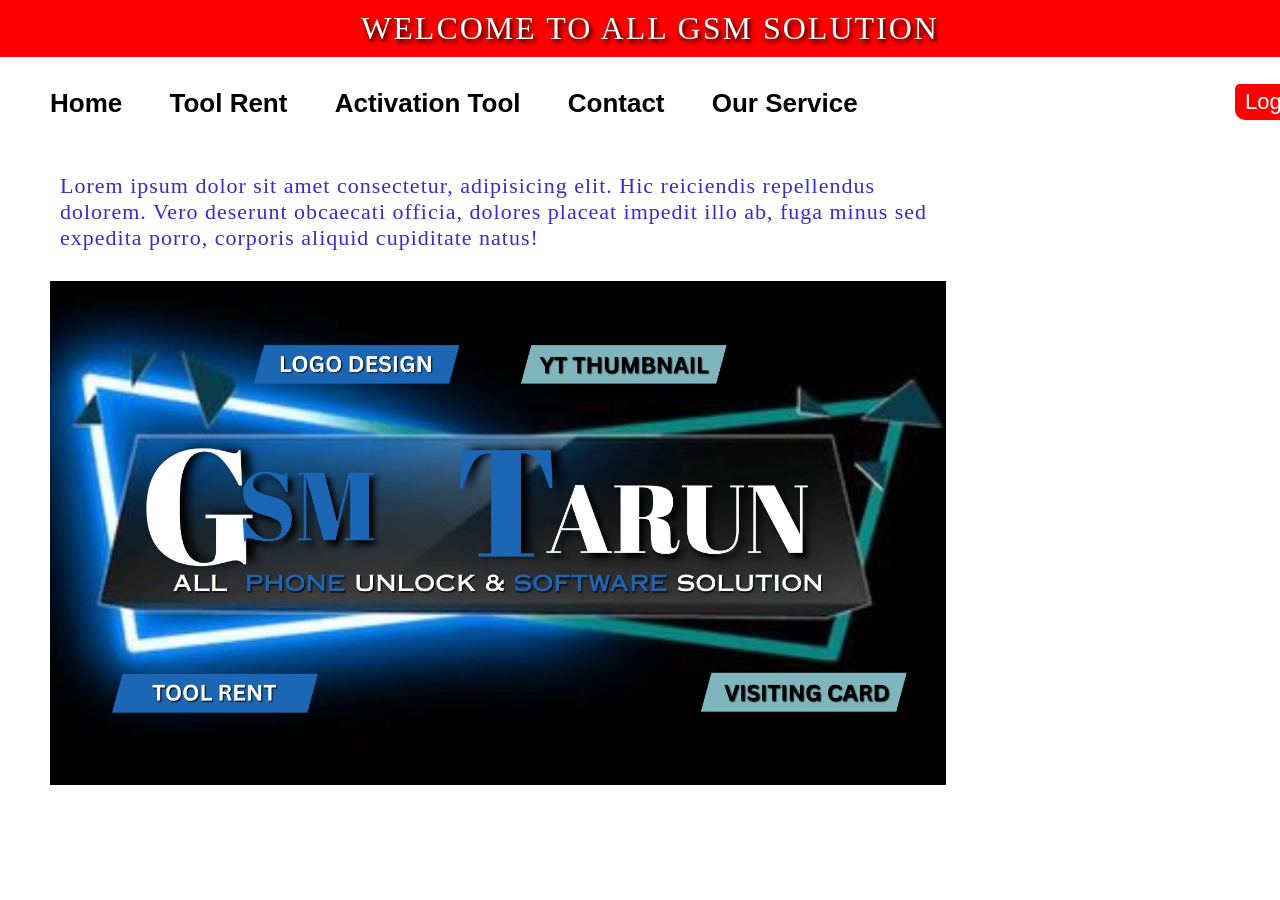
<file: index.html>
<!DOCTYPE html>
<html lang="en">
<head>
  <meta charset="UTF-8">
  <meta name="viewport" content="width=device-width, initial-scale=1.0">
  <title>ALL GSM SOLUTION </title>
 <link rel="stylesheet" href="index.css">
</head>
<body>
  <p class="first"> WELCOME TO ALL GSM SOLUTION </p>
  <header>
    <div class="main">
    <a class="box"  href="index.html" > Home </a>
    <a class="box" href="toolrent.html" > Tool Rent </a>
    <a class="box" href="activation.html" > Activation Tool </a>
    <a class="box" href="contact.html" > Contact </a>
    <a class="box" href="ourservice.html"> Our Service </a>
  <button onclick="openLogin()">Login</button>

    <script>
function openLogin() {
    window.location.href = "login.html";
}
</script>
    </div>
  </header>
  <main>
    <div class="mainfirst">
       <p class="img"> Lorem ipsum dolor sit amet consectetur, adipisicing elit. Hic reiciendis repellendus dolorem. Vero deserunt obcaecati officia, dolores placeat impedit illo ab, fuga minus sed expedita porro, corporis aliquid cupiditate natus!</p>
      <img src="gsm tarun banner.jpeg" alt=" image">
     
    </div>
  </main>


</body>
</html>
</file>
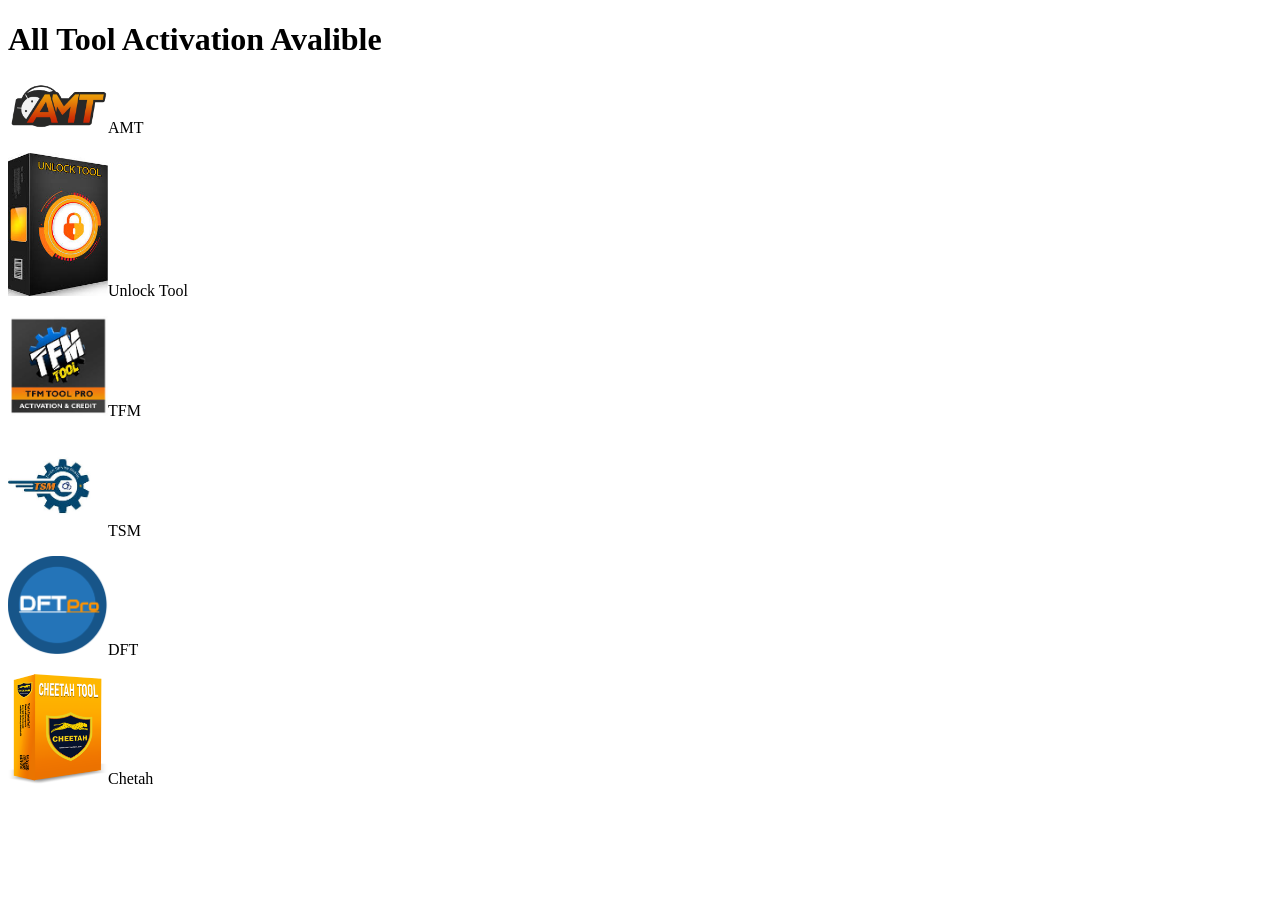
<file: activation.html>
<!DOCTYPE html>
<html lang="en">
<head>
    <meta charset="UTF-8">
    <meta name="viewport" content="width=device-width, initial-scale=1.0">
    <title>Activation Tool</title>
</head>
<body>
    <h1> All Tool Activation Avalible </h1>
    <p></p> <img src="amt logo.png" width="100px">AMT </p>
    <p></p> <img src="unlock tool activation.jfif" width="100px">Unlock Tool </p>
    <p></p> <img src="tfm activation.jfif" width="100px">TFM </p>
    <p></p> <img src="tsm rent.jfif" width="100px">TSM </p>
    <p></p> <img src="dft rent.png" width="100px">DFT  </p>
    <p></p> <img src="cheetah_tool_pro_module activation.png" width="100px" >Chetah </p>
</body>
</htmlp
</file>
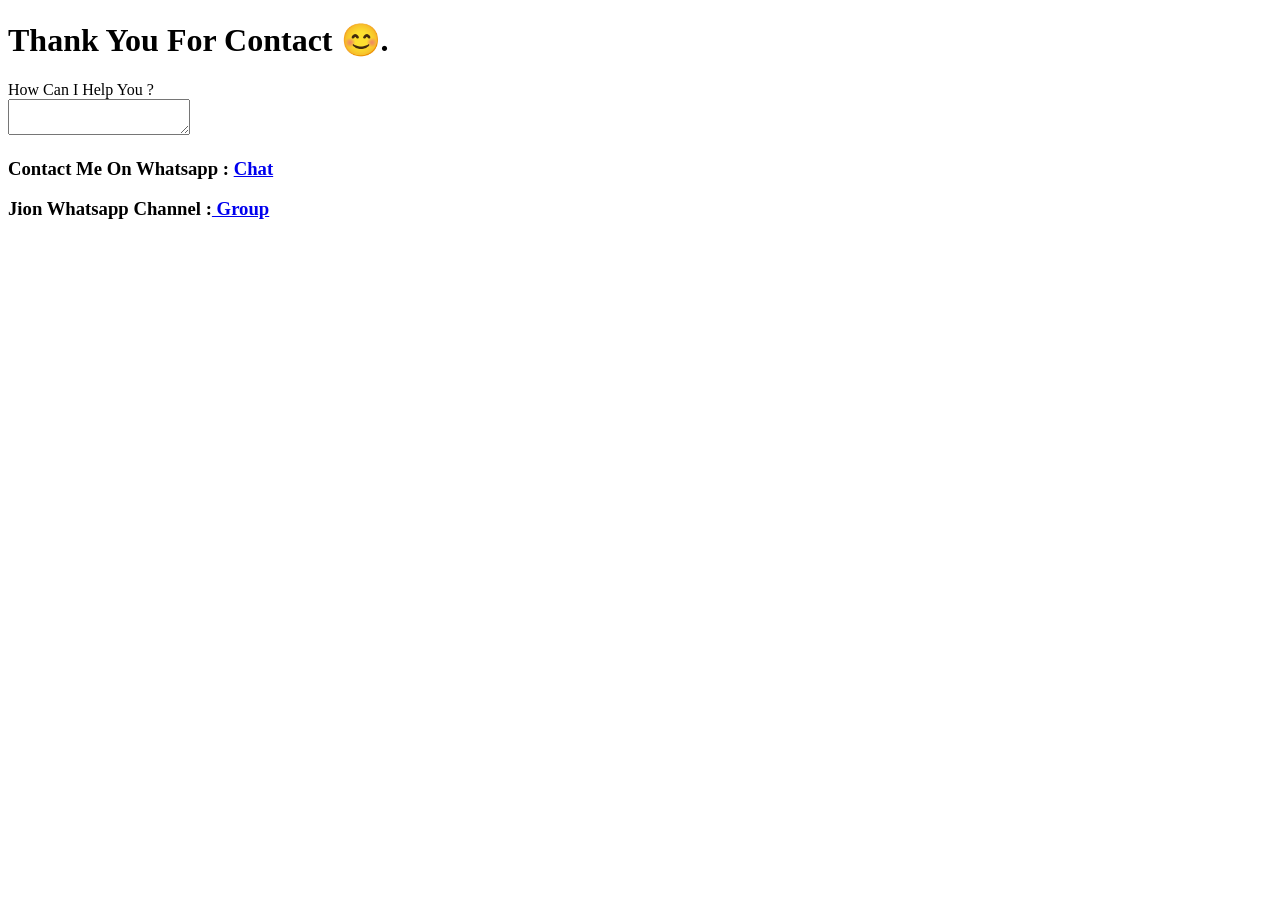
<file: contact.html>
<!DOCTYPE html>
<html lang="en">
<head>
    <meta charset="UTF-8">
    <meta name="viewport" content="width=device-width, initial-scale=1.0">
    <title>Contact Details </title>
</head>
<body>
    <h1> Thank You For Contact  😊. </h1>
    <p> How Can I Help You ? <br>
        <textarea placeholder="Text Me Your Msg"> </textarea>  
   <p>
   <h3> Contact Me On Whatsapp : <a href="http://wa.me/+918126659630"> Chat </a> </h3> 
   <h3> Jion Whatsapp Channel :<a href="https://whatsapp.com/channel/0029VbCRDziJ3jupFcEOqs0L"> Group  </a></h3>
</body>
</html>
</file>
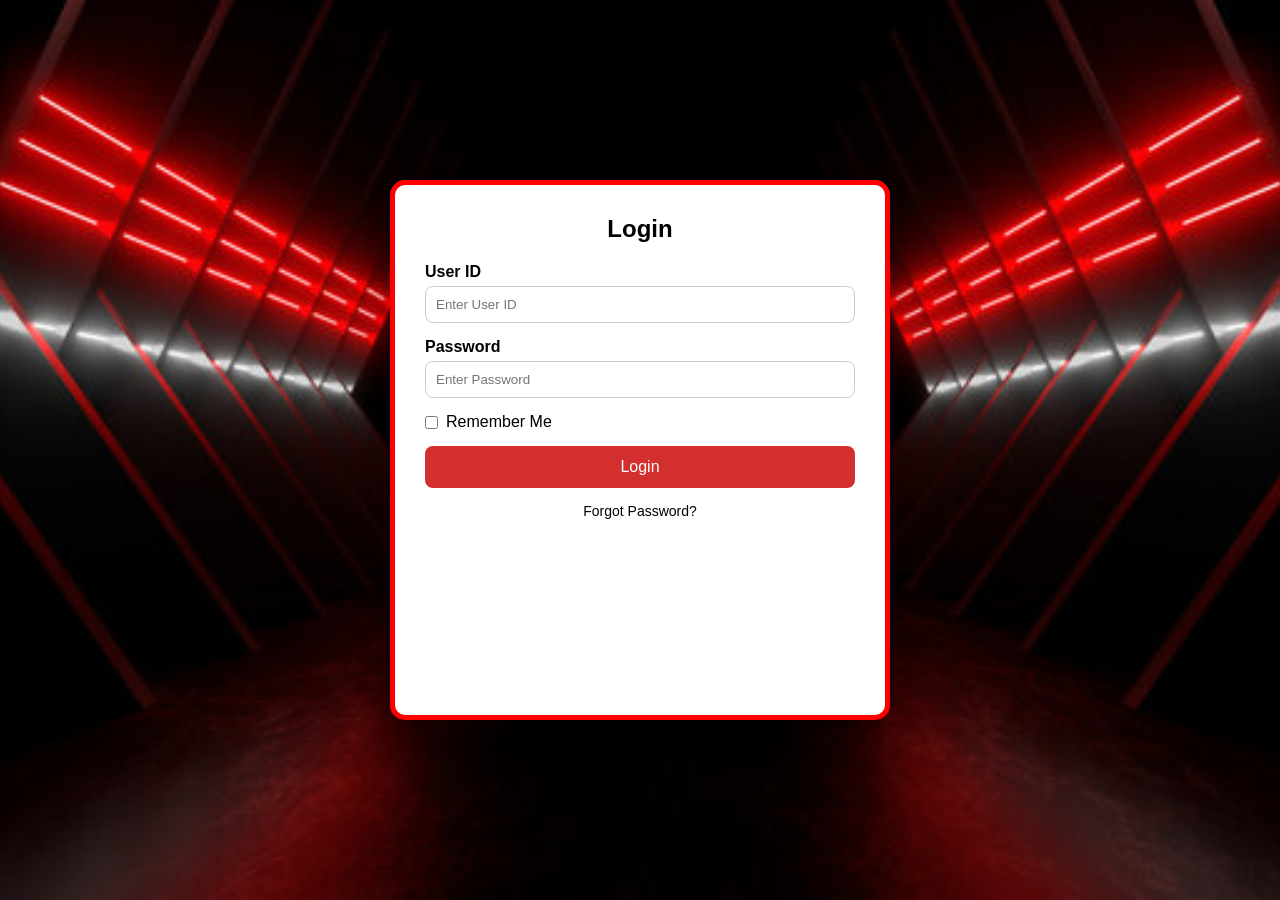
<file: login.html>
<!DOCTYPE html>
<html lang="en">
<head>
<meta charset="UTF-8">
<meta name="viewport" content="width=device-width, initial-scale=1.0">
<title>Login Page</title>

<style>
*{
    margin:0;
    padding:0;
    box-sizing:border-box;
    font-family:Arial, sans-serif;
}

body{
    display:flex;
    justify-content:center;
    align-items:center;
    min-height:100vh;
   background-image: url("login.png");
    background-size: cover;
    background-position: center;
    background-repeat: no-repeat;

}

.login-box{
    width:350px;
    background:#fff;
    padding:30px;
    border-radius:15px;
    width: 500px;
    height: 60vh;
    box-shadow:0 10px 25px rgba(0,0,0,0.2);

    border: 5px solid red;
}
.login-box:hover{
    box-shadow: 5px 5px 15px  black;
}

.login-box h2{
    text-align:center;
    margin-bottom:20px;
}

.input-box{
    margin-bottom:15px;
}

.input-box label{
    display:block;
    margin-bottom:5px;
    font-weight:bold;
}

.input-box input{
    width:100%;
    padding:10px;
    border:1px solid #ccc;
    border-radius:8px;
    outline:none;
}
.input-box input:hover{
    border-bottom: 2px solid red;
    box-shadow: 5px 5px 10px  black;
}

.remember{
    display:flex;
    align-items:center;
    gap:8px;
    margin:10px 0 15px;
}

button{
    width:100%;
    padding:12px;
    border:none;
    border-radius:8px;
    background:rgb(212, 47, 47);
    color:white;
    font-size:16px;
    cursor:pointer;
}

button:hover{
    background:red;
}

.footer{
    text-align:center;
    margin-top:15px;
    font-size:14px;
}

</style>
</head>
<body>

<div class="login-box">
    <h2>Login</h2>

    <div class="input-box">
        <label>User ID</label>
        <input type="text" placeholder="Enter User ID">
    </div>

    <div class="input-box">
        <label>Password</label>
        <input type="password" placeholder="Enter Password">
    </div>

    <div class="remember">
        <input type="checkbox" id="remember">
        <label for="remember">Remember Me</label>
    </div>

    <button type="submit">Login</button>

    <div class="footer">
        Forgot Password?
    </div>
</div>

</body>
</html>
</file>
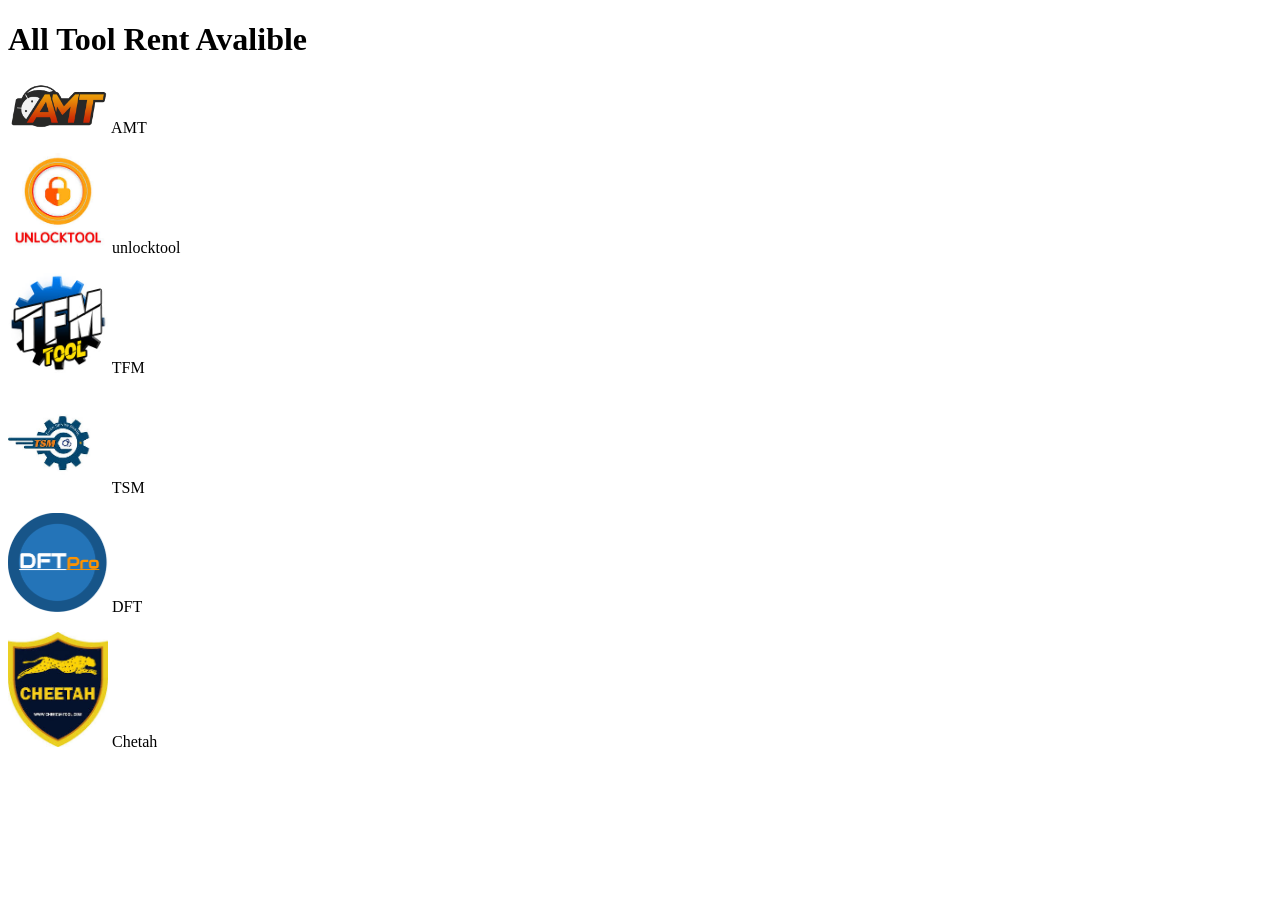
<file: toolrent.html>
<!DOCTYPE html>
<html lang="en">
<head>
    <meta charset="UTF-8">
    <meta name="viewport" content="width=device-width, initial-scale=1.0">
    <title>Tool Rent </title>
</head>
<body>
    <h1> All Tool Rent Avalible</h1>
   <p> <img src="amt logo.png" width="100px"> AMT</p>
    <p> <img src="unlocktool rent.jfif" width="100px"> unlocktool</p>
     <p> <img src="tfm rent.jfif" width="100px"> TFM </p>
      <p> <img src="tsm rent.jfif" width="100px"> TSM</p>
       <p> <img src="dft rent.png" width="100px"> DFT </p>
        <p> <img src="chetah rent.jfif" width="100px"> Chetah </p>
</body>
</html>
</file>
<file: index.css>
*{
    margin:0%;
    padding: 0%;
}
html, body {
  height: 100%;
}
.first{
    background-color: red;
    width: 100%;
    color: white;
text-shadow: 2px 3px 5px black;
letter-spacing: 2px;
padding: 10px;
font-size: 32px;
text-align: center;
}
header{
    margin: 10px;
    padding: 0px;
}
 header,    .box{
    border: none;
    text-decoration: none;
    gap: 40px;
    padding: 20px;
    font-size: 26px;
    font-weight: bold;
    color: black;
    font-family: Verdana, Geneva, Tahoma, sans-serif;
}
  a:hover{
    border-bottom: 5px solid red;
    scale: 1.2;
    box-shadow: 2px 3px 5px black;
    border-radius: 20px;
    padding: 15px;
  }
  button{
    position: relative;
    left: 350px;
    top: -3px;
    font-size: 22px;
    background-color: red;
    color: white;
    border: none;
    padding: 5px 10px;
    border-radius: 5px 10px;
  }
  button:hover{
    cursor: pointer;
    box-shadow: 5px 5px 10px black;
    scale: 1.1;
  }
  img{
    width: 70%;
    height: auto;
    position: relative;
    left: 50px;

  }
  .img{
    width: 68%;
    position: relative;
    left: 50px;
    margin: 20px 0px;
    color: rgb(55, 44, 209);
    padding: 10px;
    font-size: 22px;
    letter-spacing: 1px;
  }
</file>
